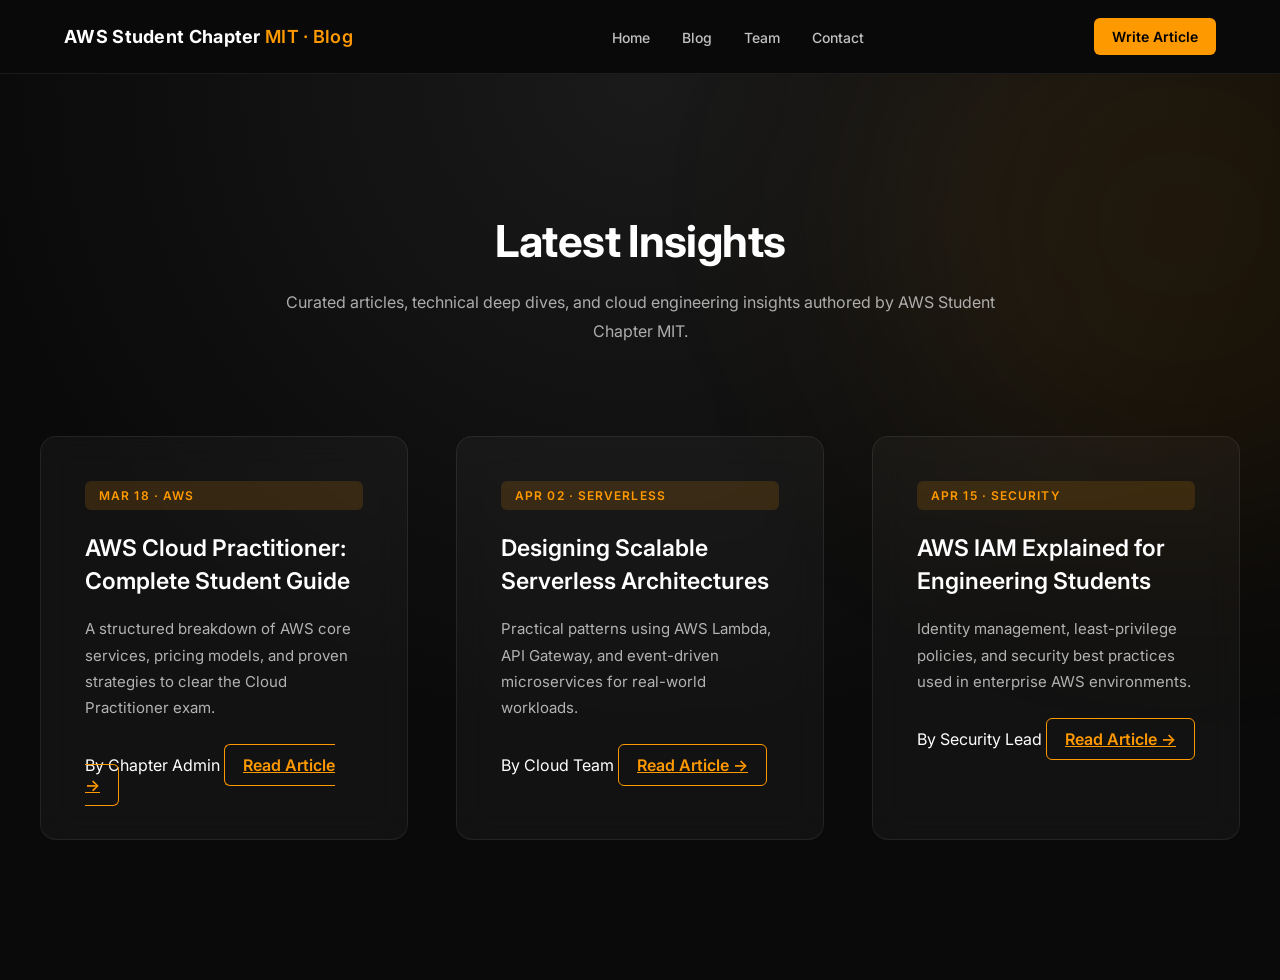
<file: index.html>
<!DOCTYPE html>
<html lang="en">
<head>
  <meta charset="UTF-8">
  <title>AWS Student Chapter MIT · Blog</title>
  <meta name="viewport" content="width=device-width, initial-scale=1.0">

  <!-- Fonts -->
  <link href="https://fonts.googleapis.com/css2?family=Inter:wght@400;600;700&display=swap" rel="stylesheet">

  <!-- Styles -->
  <link rel="stylesheet" href="style.css">
</head>
<body>

<!-- ================= HEADER ================= -->
<header id="navbar">
  <div class="container">

    <div class="logo">
      AWS Student Chapter
      <span>MIT · Blog</span>
    </div>

    <nav class="nav-links">
      <a href="#">Home</a>
      <a href="#blog">Blog</a>
      <a href="#">Team</a>
      <a href="#">Contact</a>
    </nav>

    <button class="cta-btn">Write Article</button>

    <div class="menu-toggle" onclick="toggleMenu()">☰</div>
  </div>

  <!-- Mobile Menu -->
  <div class="mobile-menu" id="mobileMenu">
    <a href="#">Home</a>
    <a href="#blog">Blog</a>
    <a href="#">Team</a>
    <a href="#">Contact</a>
    <button class="cta-btn mobile-btn">Write Article</button>
  </div>
</header>

<!-- ================= BLOG SECTION ================= -->
<section class="events-section" id="blog">
  <div class="events-container">

    <div class="events-header reveal">
      <h2>Latest Insights</h2>
      <p>
        Curated articles, technical deep dives, and cloud engineering insights
        authored by AWS Student Chapter MIT.
      </p>
    </div>

    <div class="events-grid">

      <!-- Blog Card 1 -->
      <article class="event-card reveal">
        <span class="event-date">MAR 18 · AWS</span>
        <h3>AWS Cloud Practitioner: Complete Student Guide</h3>
        <p>
          A structured breakdown of AWS core services, pricing models,
          and proven strategies to clear the Cloud Practitioner exam.
        </p>
        <div class="card-footer">
          <span class="author">By Chapter Admin</span>
          <a href="#" class="event-btn">Read Article →</a>
        </div>
      </article>

      <!-- Blog Card 2 -->
      <article class="event-card reveal">
        <span class="event-date">APR 02 · SERVERLESS</span>
        <h3>Designing Scalable Serverless Architectures</h3>
        <p>
          Practical patterns using AWS Lambda, API Gateway, and
          event-driven microservices for real-world workloads.
        </p>
        <div class="card-footer">
          <span class="author">By Cloud Team</span>
          <a href="#" class="event-btn">Read Article →</a>
        </div>
      </article>

      <!-- Blog Card 3 -->
      <article class="event-card reveal">
        <span class="event-date">APR 15 · SECURITY</span>
        <h3>AWS IAM Explained for Engineering Students</h3>
        <p>
          Identity management, least-privilege policies, and
          security best practices used in enterprise AWS environments.
        </p>
        <div class="card-footer">
          <span class="author">By Security Lead</span>
          <a href="#" class="event-btn">Read Article →</a>
        </div>
      </article>

    </div>

  </div>
</section>

<!-- ================= SCRIPT ================= -->
<script src="script.js"></script>

</body>
</html>
</file>
<file: style.css>
/* ================= GLOBAL ================= */

* {
  margin: 0;
  padding: 0;
  box-sizing: border-box;
  font-family: 'Inter', sans-serif;
}

body {
  background: #0a0a0a;
  color: #ffffff;
}

/* ================= NAVBAR ================= */

#navbar {
  position: sticky;
  top: 0;
  width: 100%;
  background: rgba(10, 10, 10, 0.85);
  backdrop-filter: blur(12px);
  border-bottom: 1px solid rgba(255, 255, 255, 0.08);
  z-index: 1000;
}

.container {
  max-width: 1200px;
  margin: auto;
  padding: 18px 24px;
  display: flex;
  align-items: center;
  justify-content: space-between;
}

.logo {
  font-size: 18px;
  font-weight: 700;
  letter-spacing: 0.3px;
}

.logo span {
  color: #FF9900;
  font-weight: 600;
}

/* NAV LINKS */

.nav-links a {
  margin-left: 28px;
  text-decoration: none;
  font-size: 14px;
  font-weight: 500;
  color: rgba(255, 255, 255, 0.75);
  transition: color 0.3s ease;
}

.nav-links a:hover {
  color: #FF9900;
}

/* CTA BUTTON */

.cta-btn {
  background: #FF9900;
  border: none;
  padding: 10px 18px;
  border-radius: 6px;
  font-size: 14px;
  font-weight: 600;
  cursor: pointer;
  transition: all 0.3s ease;
}

.cta-btn:hover {
  background: #ffb347;
  box-shadow: 0 0 18px rgba(255, 153, 0, 0.6);
}

/* MOBILE MENU */

.menu-toggle {
  display: none;
  font-size: 24px;
  cursor: pointer;
}

.mobile-menu {
  display: none;
  background: #0a0a0a;
  border-top: 1px solid rgba(255, 255, 255, 0.08);
  padding: 20px;
}

.mobile-menu a {
  display: block;
  padding: 12px 0;
  text-decoration: none;
  color: rgba(255, 255, 255, 0.8);
}

.mobile-btn {
  margin-top: 14px;
  width: 100%;
}

/* ================= BLOG SECTION ================= */

.events-section {
  position: relative;
  padding: 140px 40px;
  background: radial-gradient(circle at top, #1a1a1a 0%, #0a0a0a 60%);
  overflow: hidden;
}

/* Background glow */

.events-section::before {
  content: "";
  position: absolute;
  width: 600px;
  height: 600px;
  background: rgba(255, 153, 0, 0.08);
  filter: blur(120px);
  top: -150px;
  right: -200px;
  border-radius: 50%;
}

.events-container {
  max-width: 1200px;
  margin: auto;
  position: relative;
  z-index: 2;
}

/* BLOG HEADER */

.events-header {
  text-align: center;
  margin-bottom: 90px;
}

.events-header h2 {
  font-size: 44px;
  font-weight: 700;
  margin-bottom: 20px;
  letter-spacing: -0.6px;
}

.events-header p {
  font-size: 16px;
  color: rgba(255, 255, 255, 0.65);
  max-width: 760px;
  margin: auto;
  line-height: 1.8;
}

/* BLOG GRID */

.events-grid {
  display: grid;
  grid-template-columns: repeat(auto-fit, minmax(340px, 1fr));
  gap: 48px;
}

/* BLOG CARD */

.event-card {
  background: rgba(255, 255, 255, 0.035);
  border: 1px solid rgba(255, 255, 255, 0.08);
  padding: 44px;
  border-radius: 16px;
  backdrop-filter: blur(16px);
  transition: all 0.4s ease;
  position: relative;
  display: flex;
  flex-direction: column;
}

.event-card:hover {
  transform: translateY(-8px);
  border-color: rgba(255, 153, 0, 0.55);
  box-shadow: 0 24px 48px rgba(0, 0, 0, 0.65);
}

/* BLOG META */

.event-date {
  display: inline-block;
  font-size: 12px;
  font-weight: 600;
  color: #FF9900;
  background: rgba(255, 153, 0, 0.14);
  padding: 7px 14px;
  border-radius: 6px;
  margin-bottom: 22px;
  letter-spacing: 1.1px;
  text-transform: uppercase;
}

/* BLOG TITLE */

.event-card h3 {
  font-size: 23px;
  margin-bottom: 18px;
  font-weight: 600;
  line-height: 1.45;
}

/* BLOG EXCERPT */

.event-card p {
  font-size: 15px;
  color: rgba(255, 255, 255, 0.68);
  line-height: 1.75;
  margin-bottom: 34px;
}

/* READ ARTICLE BUTTON */

.event-btn {
  margin-top: auto;
  align-self: flex-start;
  background: transparent;
  border: 1px solid #FF9900;
  color: #FF9900;
  padding: 10px 18px;
  border-radius: 6px;
  font-weight: 600;
  cursor: pointer;
  transition: all 0.3s ease;
}

.event-btn:hover {
  background: #FF9900;
  color: black;
  box-shadow: 0 0 18px rgba(255, 153, 0, 0.55);
}

/* ================= SCROLL REVEAL ================= */

.reveal {
  opacity: 0;
  transform: translateY(40px);
  transition: all 0.8s ease;
}

.reveal.active {
  opacity: 1;
  transform: translateY(0);
}

/* ================= RESPONSIVE ================= */

@media (max-width: 768px) {

  .nav-links {
    display: none;
  }

  .menu-toggle {
    display: block;
  }

  .events-section {
    padding: 100px 20px;
  }

  .event-card {
    padding: 36px;
  }
}
</file>
